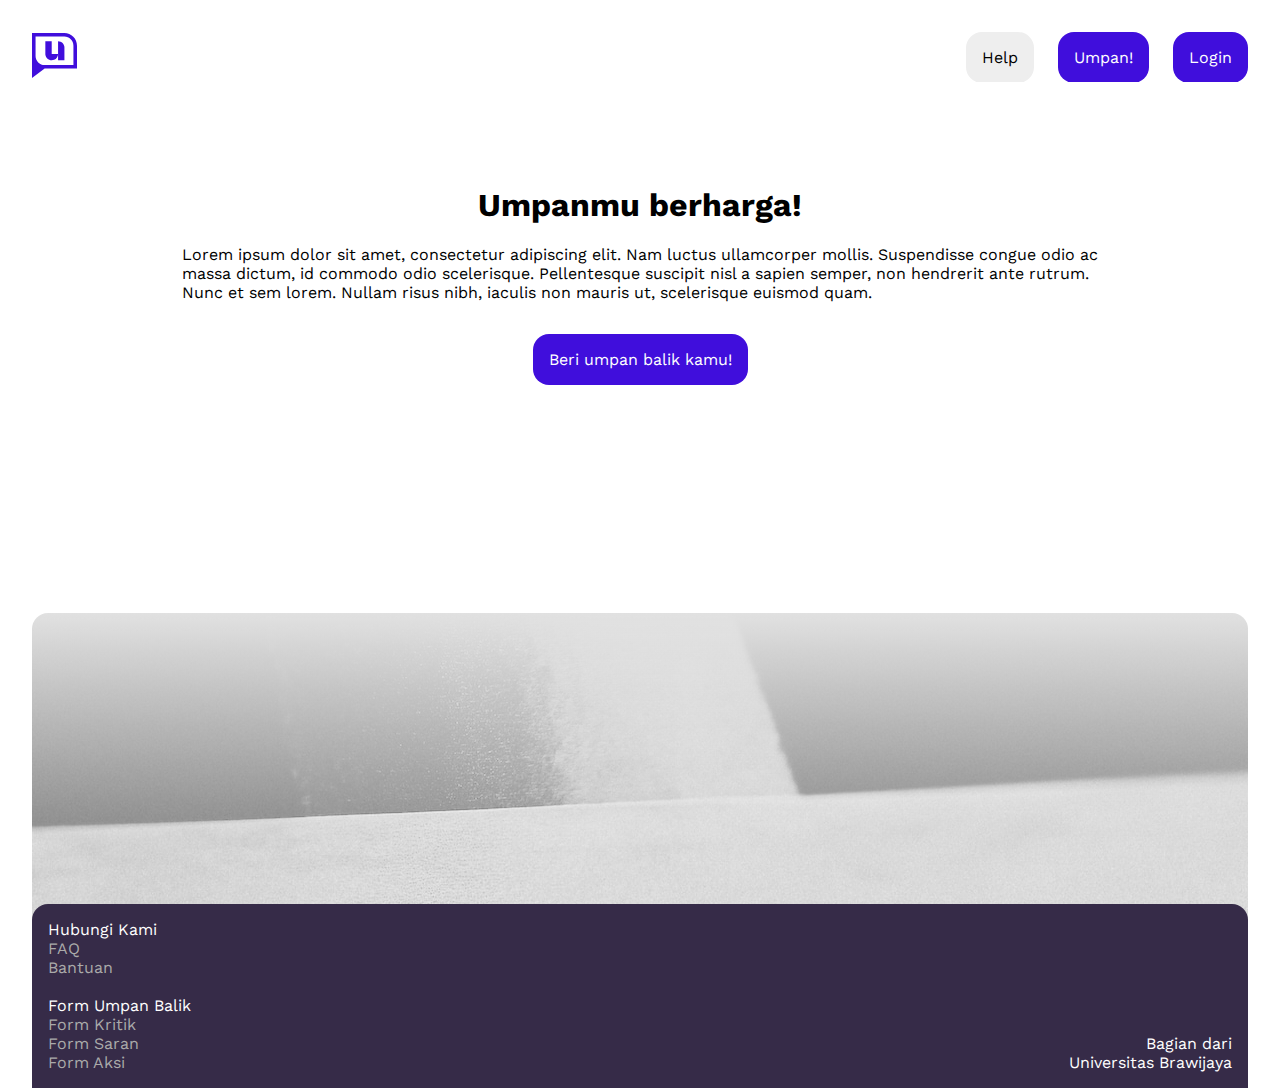
<file: docs/index.html>
<!DOCTYPE html>
<html lang="en">
    <head>
        <meta charset="UTF-8" />
        <meta name="viewport" content="width=device-width, initial-scale=1.0" />
        <title>Redirecting...</title>
        <link rel="stylesheet" href="./styles/redir.css" />
        <script>
            // delay the redirect
            setTimeout(function () {
                window.location.href = "./pages/homepage.html";
            }, 250);

            window.addEventListener("pageshow", function (event) {
                // Check if the event's persisted property is false
                if (event.persisted) {
                    // Page is loaded from the bfcache (Back-Forward Cache)
                    // Perform any necessary actions after a back navigation
                    location.reload();
                }
            });
        </script>
    </head>
    <body>
        <div class="container">
            <p>mari mengumpan...</p>
            <div class="loading-bar-container"><div class="loading-bar"></div></div>
        </div>
    </body>
</html>
</file>
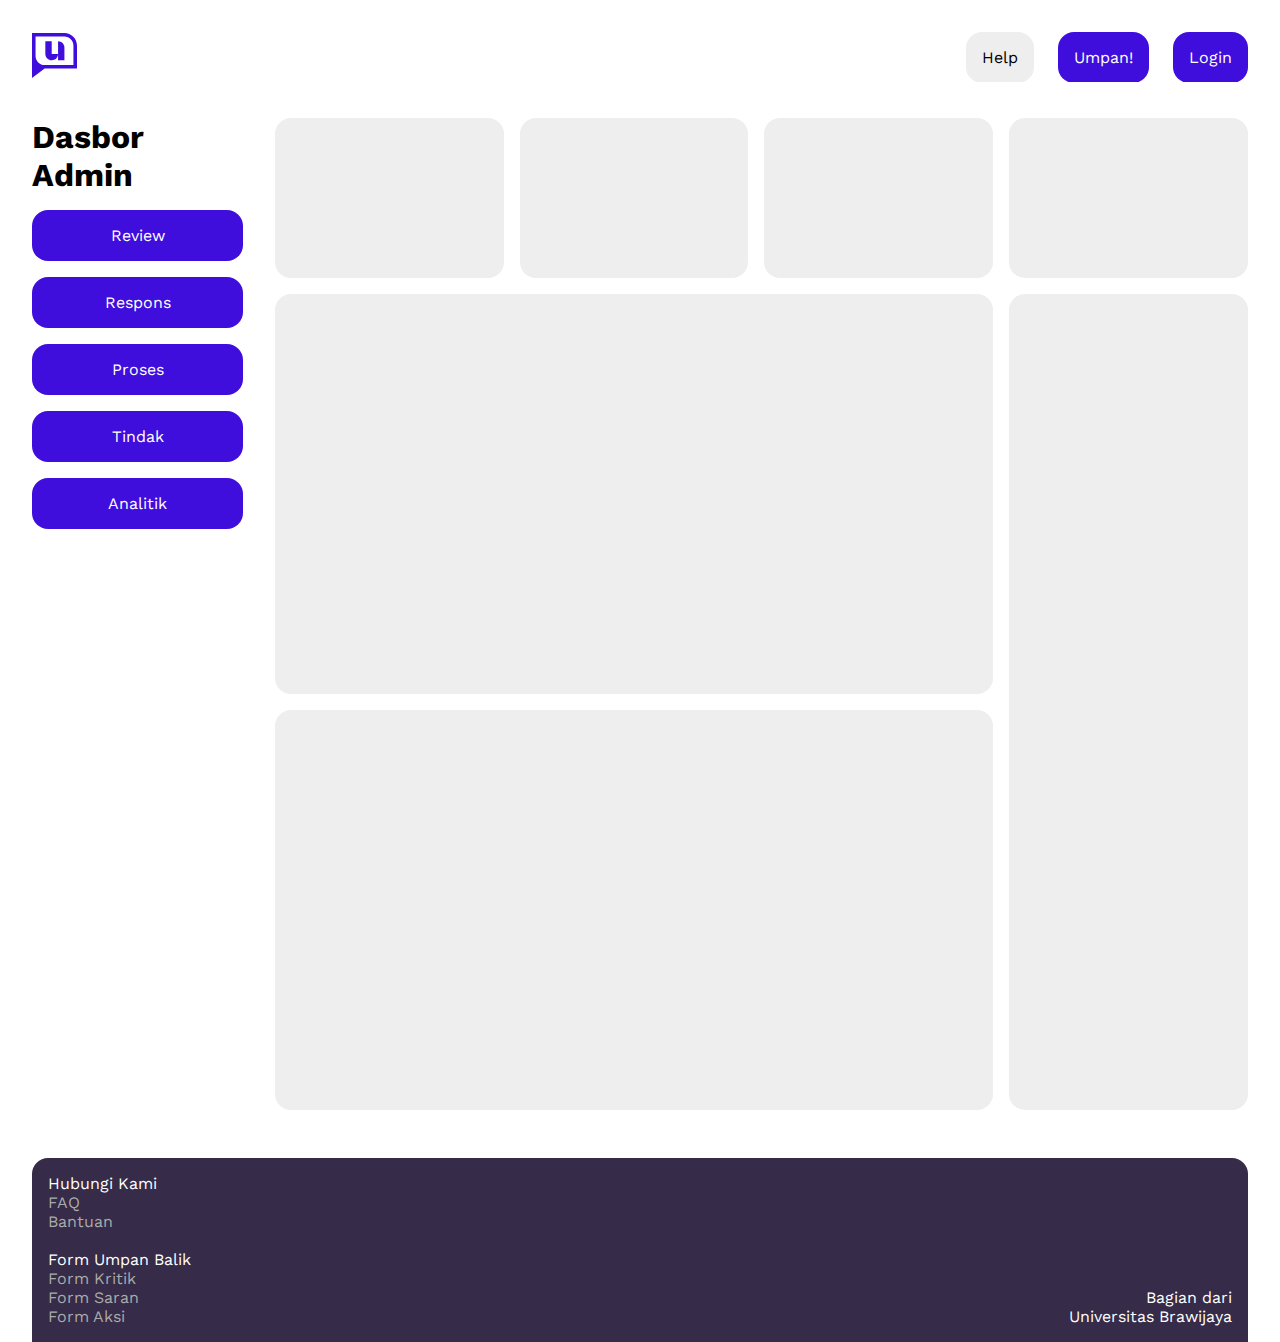
<file: docs/pages/admin_dash.html>
<!DOCTYPE html>
<html lang="en">
   <head>
      <meta charset="UTF-8" />
      <meta name="viewport" content="width=device-width, initial-scale=1.0" />
      <title>Umpan!</title>
      <link rel="stylesheet" href="../styles/styles.css" />
   </head>
   <body>
      <div class="wrapper">
         <object type="text/html" data="./components/navbar.html" width="100%" height="50"></object>
         <div class="content">
            <div class="contents">
               <div class="panel">
                  <div class="type-panel">
                     <div class="type-container">
                        <h1>Dasbor Admin</h1>
                        <button class="type-button">Review</button>
                        <button class="type-button">Respons</button>
                        <button class="type-button">Proses</button>
                        <button class="type-button">Tindak</button>
                        <button class="type-button">Analitik</button>
                     </div>
                  </div>
                  <div class="dash-panel">
                     <div class="dash-panel-row-1">
                        <div class="dash-panel-row-1-1">
                           <div>&nbsp;</div>
                           <div>&nbsp;</div>
                           <div>&nbsp;</div>
                        </div>
                        <div class="dash-panel-row-1-2">
                           <div>&nbsp;</div>
                        </div>
                     </div>
                     <div class="dash-panel-row-2">
                        <div class="dash-panel-column-1">
                           <div>&nbsp;</div>
                           <div>&nbsp;</div>
                        </div>
                        <div class="dash-panel-column-2">
                           <div>&nbsp;</div>
                        </div>
                     </div>
                  </div>
               </div>
               <div class="panel">
                  <div></div>
                  <div class="response-panel" id="response-panel"></div>
               </div>
            </div>

            <div class="footer">
               <div class="container">
                  <ul>
                     Hubungi Kami
                     <li class="footer-link"><a href="./contact_us.html">FAQ</a></li>
                     <li class="footer-link"><a href="./contact_us.html">Bantuan</a></li>
                     <br />
                     Form Umpan Balik
                     <li class="footer-link"><a href="./feedback.html">Form Kritik</a></li>
                     <li class="footer-link"><a href="./feedback.html">Form Saran</a></li>
                     <li class="footer-link"><a href="./feedback.html">Form Aksi</a></li>
                  </ul>
               </div>
               <div class="container">
                  <div class="instance-info">
                     <div>Bagian dari</div>
                     <div>Universitas Brawijaya</div>
                  </div>
               </div>
            </div>
         </div>
      </div>
   </body>
</html>
</file>
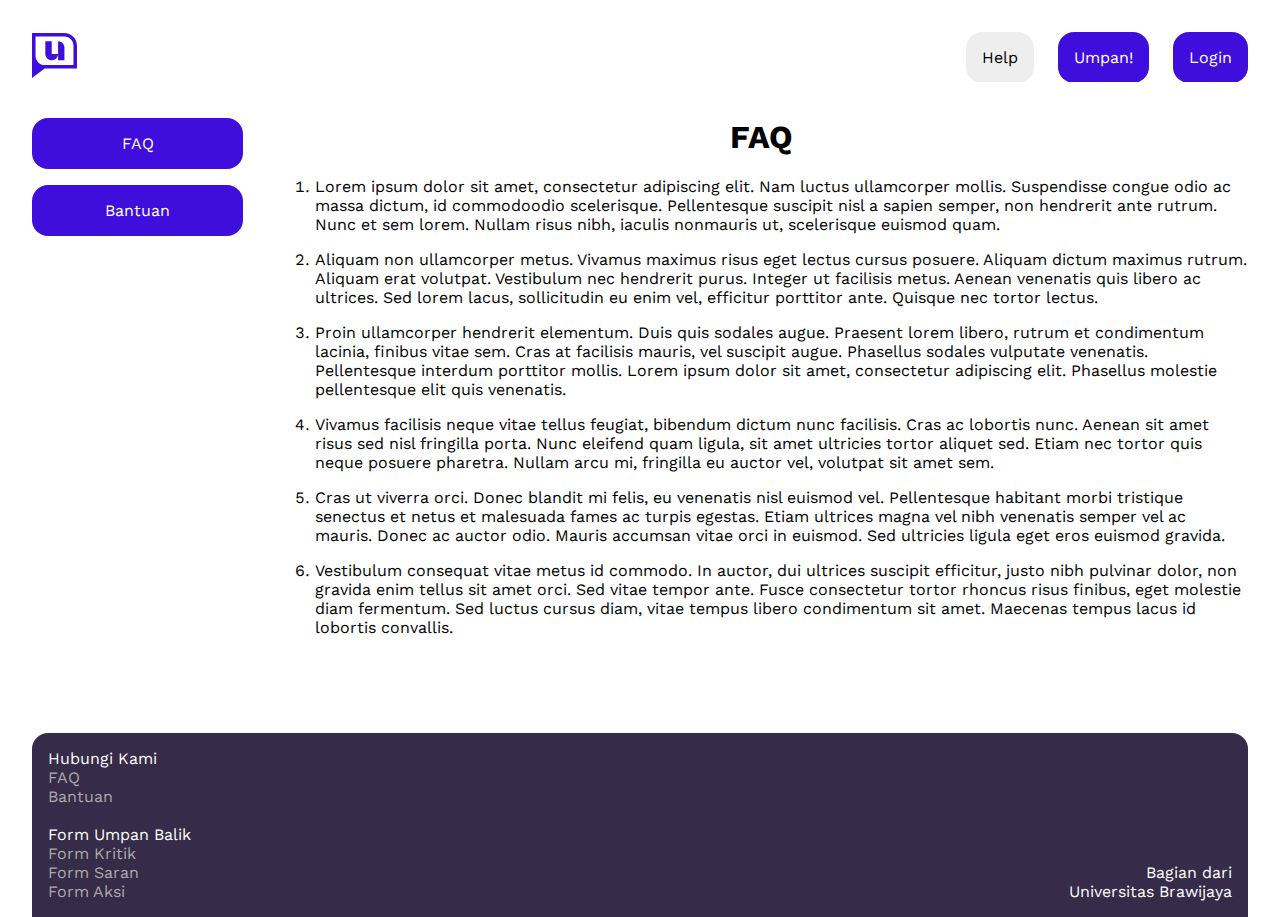
<file: docs/pages/contact_us.html>
<!DOCTYPE html>
<html lang="en">
   <head>
      <meta charset="UTF-8" />
      <meta name="viewport" content="width=device-width, initial-scale=1.0" />
      <title>Document</title>
      <link rel="stylesheet" href="../styles/styles.css" />
   </head>
   <body onload="changeContent('content1')">
      <div class="wrapper">
         <object type="text/html" data="./components/navbar.html" width="100%" height="50"></object>
         <div class="content">
            <div class="contents">
               <div class="panel">
                  <div class="type-panel">
                     <div class="type-container">
                        <button onclick="changeContent('content1')" class="type-button">FAQ</button>
                        <button onclick="changeContent('content2')" class="type-button">Bantuan</button>
                     </div>
                  </div>
                  <div class="answer-panel" id="answer-panel">
                     <!-- default when it first shows -->
                  </div>
               </div>
               <div class="panel">
                  <div></div>
                  <div class="response-panel" id="response-panel"></div>
               </div>
            </div>

            <div class="footer">
               <div class="container">
                  <ul>
                     Hubungi Kami
                     <li class="footer-link"><a href="./contact_us.html">FAQ</a></li>
                     <li class="footer-link"><a href="./contact_us.html">Bantuan</a></li>
                     <br />
                     Form Umpan Balik
                     <li class="footer-link"><a href="./feedback.html">Form Kritik</a></li>
                     <li class="footer-link"><a href="./feedback.html">Form Saran</a></li>
                     <li class="footer-link"><a href="./feedback.html">Form Aksi</a></li>
                  </ul>
               </div>
               <div class="container">
                  <div class="instance-info">
                     <div>Bagian dari</div>
                     <div>Universitas Brawijaya</div>
                  </div>
               </div>
            </div>
         </div>
      </div>

      <script>
         function changeContent(contentId) {
            var answerDiv = document.getElementById("answer-panel");
            var content;

            // Define HTML content based on the button clicked
            switch (contentId) {
               case "content1":
                  content =
                     "<h1>FAQ</h1><ol><li>Lorem ipsum dolor sit amet, consectetur adipiscing elit. Nam luctus ullamcorper mollis. Suspendisse congue odio ac massa dictum, id commodoodio scelerisque. Pellentesque suscipit nisl a sapien semper, non hendrerit ante rutrum. Nunc et sem lorem. Nullam risus nibh, iaculis nonmauris ut, scelerisque euismod quam.</li><li>Aliquam non ullamcorper metus. Vivamus maximus risus eget lectus cursus posuere. Aliquam dictum maximus rutrum. Aliquam erat volutpat. Vestibulum nec hendrerit purus. Integer ut facilisis metus. Aenean venenatis quis libero ac ultrices. Sed lorem lacus, sollicitudin eu enim vel, efficitur porttitor ante. Quisque nec tortor lectus.</li><li>Proin ullamcorper hendrerit elementum. Duis quis sodales augue. Praesent lorem libero, rutrum et condimentum lacinia, finibus vitae sem. Cras at facilisis mauris, vel suscipit augue. Phasellus sodales vulputate venenatis. Pellentesque interdum porttitor mollis. Lorem ipsum dolor sit amet, consectetur adipiscing elit. Phasellus molestie pellentesque elit quis venenatis. </li><li>Vivamus facilisis neque vitae tellus feugiat, bibendum dictum nunc facilisis. Cras ac lobortis nunc. Aenean sit amet risus sed nisl fringilla porta. Nunc eleifend quam ligula, sit amet ultricies tortor aliquet sed. Etiam nec tortor quis neque posuere pharetra. Nullam arcu mi, fringilla eu auctor vel, volutpat sit amet sem.</li><li>Cras ut viverra orci. Donec blandit mi felis, eu venenatis nisl euismod vel. Pellentesque habitant morbi tristique senectus et netus et malesuada fames ac turpis egestas. Etiam ultrices magna vel nibh venenatis semper vel ac mauris. Donec ac auctor odio. Mauris accumsan vitae orci in euismod. Sed ultricies ligula eget eros euismod gravida. </li><li>Vestibulum consequat vitae metus id commodo. In auctor, dui ultrices suscipit efficitur, justo nibh pulvinar dolor, non gravida enim tellus sit amet orci. Sed vitae tempor ante. Fusce consectetur tortor rhoncus risus finibus, eget molestie diam fermentum. Sed luctus cursus diam, vitae tempus libero condimentum sit amet. Maecenas tempus lacus id lobortis convallis.</li></ol>";
                  break;
               case "content2":
                  content =
                     '<div id="answer-panel-title"><h1>Form Bantuan</h1></div><form id="front-end-form" name="front-end-form" class="form-panel" onsubmit="return giveResponse(event)"><label for="email">Email</label><input type="email" id="email" name="email" required /><label for="subjek">Subjek</label><input type="text" id="subjek" name="subjek" required /><label for="pesan">Pesan</label><textarea id="pesan" name="pesan" rows="4" required></textarea><div class="finalisation"><div><img src="../images/paperclip.svg" height="24" width="24" /><p>Unggah lampiran...</p></div><button class="type-button" type="submit">Submit</button></div></form>';
                  break;
            }

            // Update the HTML content of the div
            answerDiv.innerHTML = content;
         }

         function giveResponse(event) {
            event.preventDefault();
            var result = document.getElementById("response-panel");
            var content = "Form dan lampiran berhasil di-submit.";
            document.getElementById("front-end-form").reset();
            result.innerText = content;
         }
      </script>
   </body>
</html>
</file>
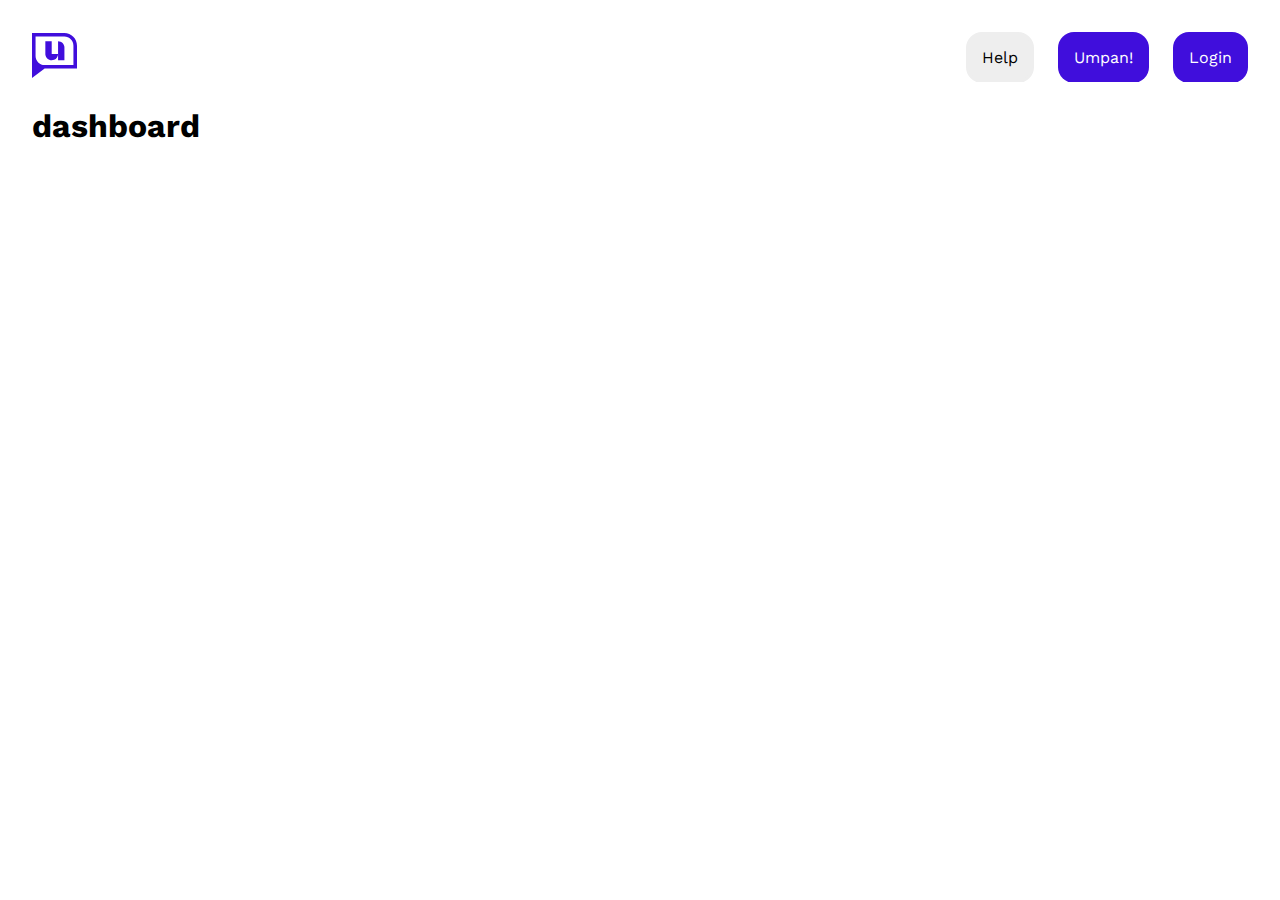
<file: docs/pages/dashboard.html>
<!DOCTYPE html>
<html lang="en">
    <head>
        <meta charset="UTF-8" />
        <meta name="viewport" content="width=device-width, initial-scale=1.0" />
        <title>Document</title>
        <link rel="stylesheet" href="../styles/styles.css" />
    </head>
    <body>
        <object type="text/html" data="./components/navbar.html" width="100%" height="50"></object>
        <h1>dashboard</h1>
    </body>
</html>
</file>
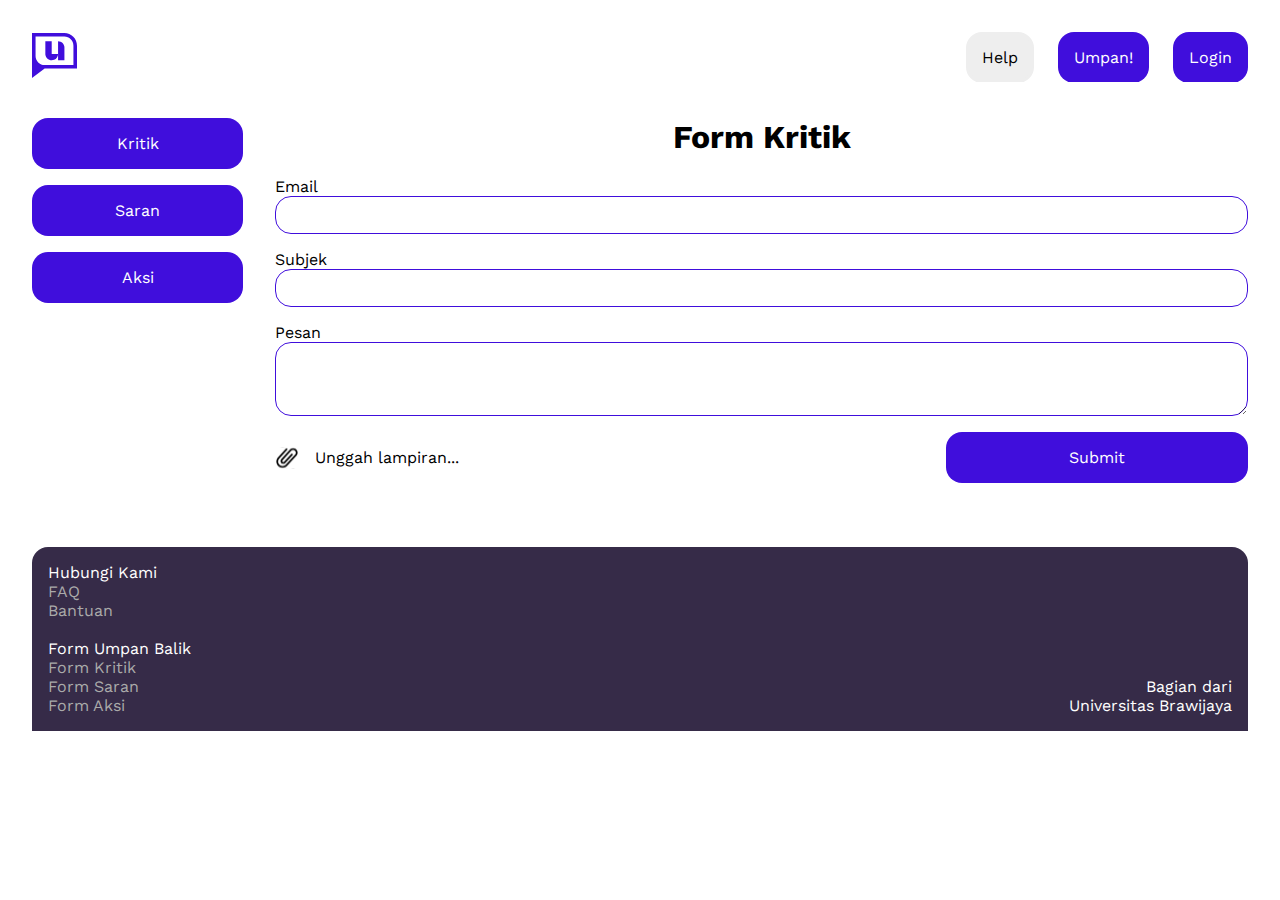
<file: docs/pages/feedback.html>
<!DOCTYPE html>
<html lang="en">
   <head>
      <meta charset="UTF-8" />
      <meta name="viewport" content="width=device-width, initial-scale=1.0" />
      <title>Feedback</title>
      <link rel="stylesheet" href="../styles/styles.css" />
   </head>
   <body>
      <div class="wrapper">
         <object type="text/html" data="./components/navbar.html" width="100%" height="50"></object>
         <div class="content">
            <div class="contents">
               <div class="panel">
                  <div class="type-panel">
                     <div class="type-container">
                        <button onclick="changeContent('content1')" class="type-button">Kritik</button>
                        <button onclick="changeContent('content2')" class="type-button">Saran</button>
                        <button onclick="changeContent('content3')" class="type-button">Aksi</button>
                     </div>
                  </div>
                  <div class="answer-panel">
                     <!-- default when it first shows -->
                     <div id="answer-panel-title"><h1>Form Kritik</h1></div>
                     <form id="front-end-form" name="front-end-form" class="form-panel" onsubmit="return giveResponse(event)">
                        <label for="email">Email</label>
                        <input type="email" id="email" name="email" required />

                        <label for="subjek">Subjek</label>
                        <input type="text" id="subjek" name="subjek" required />

                        <label for="pesan">Pesan</label>
                        <textarea id="pesan" name="pesan" rows="4" required></textarea>

                        <div class="finalisation">
                           <div>
                              <img src="../images/paperclip.svg" height="24" width="24" />
                              <p>Unggah lampiran...</p>
                           </div>
                           <button class="type-button" type="submit">Submit</button>
                        </div>
                     </form>
                  </div>
               </div>
               <div class="panel">
                  <div></div>
                  <div class="response-panel" id="response-panel"></div>
               </div>
            </div>

            <div class="footer">
               <div class="container">
                  <ul>
                     Hubungi Kami
                     <li class="footer-link"><a href="./contact_us.html">FAQ</a></li>
                     <li class="footer-link"><a href="./contact_us.html">Bantuan</a></li>
                     <br />
                     Form Umpan Balik
                     <li class="footer-link"><a href="./feedback.html">Form Kritik</a></li>
                     <li class="footer-link"><a href="./feedback.html">Form Saran</a></li>
                     <li class="footer-link"><a href="./feedback.html">Form Aksi</a></li>
                  </ul>
               </div>
               <div class="container">
                  <div class="instance-info">
                     <div>Bagian dari</div>
                     <div>Universitas Brawijaya</div>
                  </div>
               </div>
            </div>
         </div>
      </div>

      <script>
         function changeContent(contentId) {
            var answerDiv = document.getElementById("answer-panel-title");
            var content;

            // Define HTML content based on the button clicked
            switch (contentId) {
               case "content1":
                  content = "<h1>Form Kritik</h1>";
                  break;
               case "content2":
                  content = "<h1>Form Saran</h1>";
                  break;
               case "content3":
                  content = "<h1>Form Aksi</h1>";
                  break;
            }

            // Update the HTML content of the div
            answerDiv.innerHTML = content;
         }

         function giveResponse(event) {
            event.preventDefault();
            var result = document.getElementById("response-panel");
            var content = "Form dan lampiran berhasil di-submit.";
            document.getElementById("front-end-form").reset();
            result.innerText = content;
         }
      </script>
   </body>
</html>
</file>
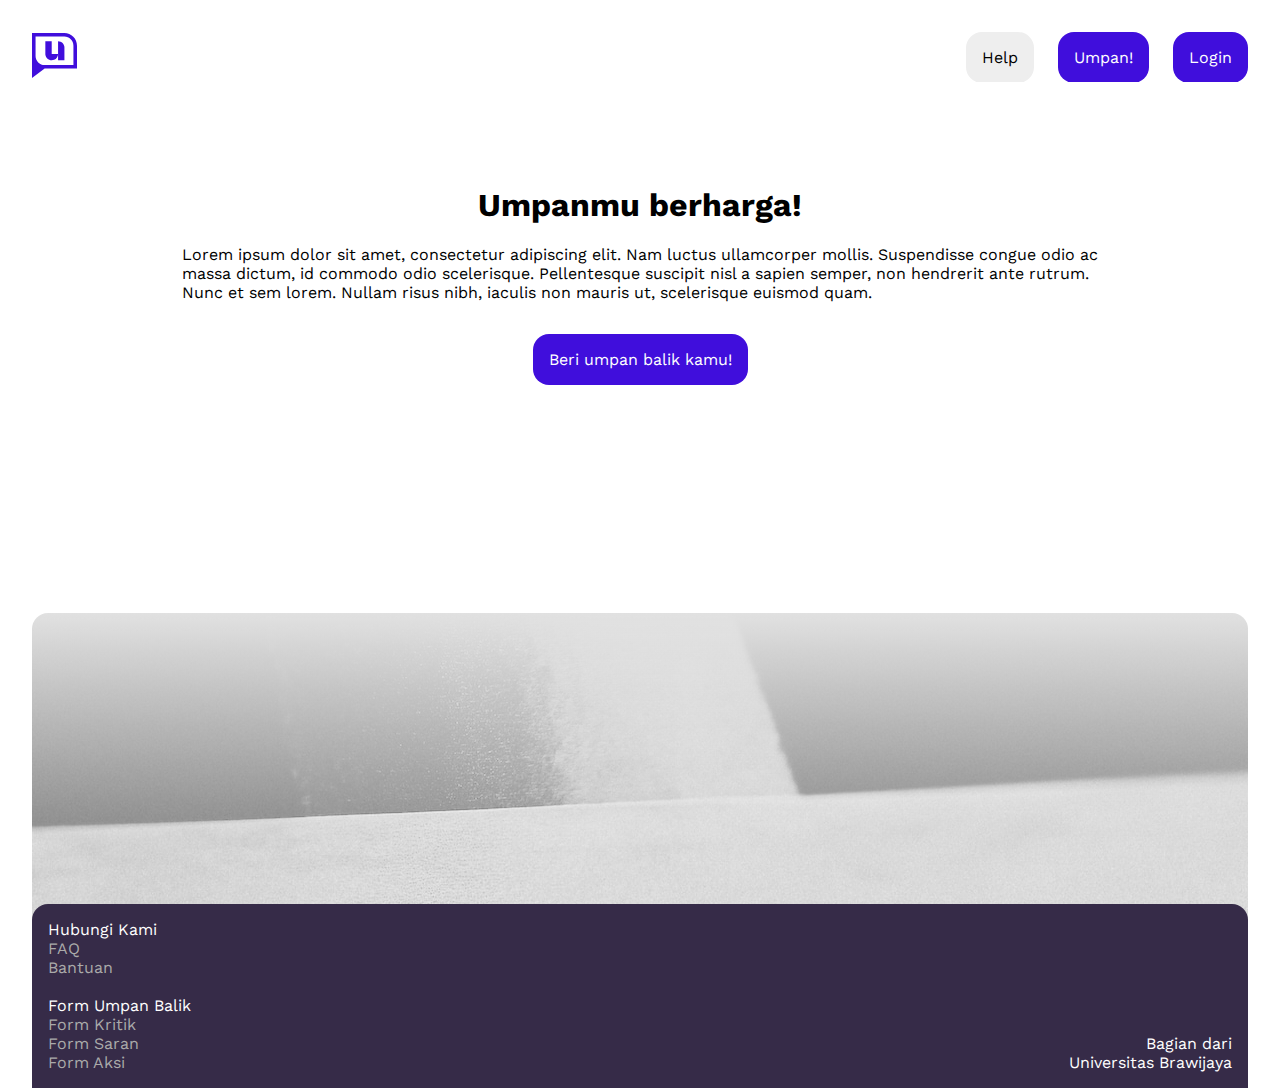
<file: docs/pages/homepage.html>
<!DOCTYPE html>
<html lang="en">
   <head>
      <meta charset="UTF-8" />
      <meta name="viewport" content="width=device-width, initial-scale=1.0" />
      <title>Umpan!</title>
      <link rel="stylesheet" href="../styles/styles.css" />
   </head>
   <body>
      <div class="wrapper">
         <object class="navbar-object" type="text/html" data="./components/navbar.html"></object>
         <div class="content">
            <div class="contents">
               <div class="hero">
                  <h1>Umpanmu berharga!</h1>
                  <p>
                     Lorem ipsum dolor sit amet, consectetur adipiscing elit. Nam luctus ullamcorper mollis. Suspendisse congue odio ac massa dictum, id commodo odio
                     scelerisque. Pellentesque suscipit nisl a sapien semper, non hendrerit ante rutrum. Nunc et sem lorem. Nullam risus nibh, iaculis non mauris ut,
                     scelerisque euismod quam.
                  </p>

                  <div class="button-container">
                     <button class="action-button" onclick="redirect('./feedback.html')">Beri umpan balik kamu!</button>
                  </div>

                  <div class="hero-image"></div>
               </div>
            </div>
            <div class="footer">
               <div class="container">
                  <ul>
                     Hubungi Kami
                     <li class="footer-link"><a href="./contact_us.html">FAQ</a></li>
                     <li class="footer-link"><a href="./contact_us.html">Bantuan</a></li>
                     <br />
                     Form Umpan Balik
                     <li class="footer-link"><a href="./feedback.html">Form Kritik</a></li>
                     <li class="footer-link"><a href="./feedback.html">Form Saran</a></li>
                     <li class="footer-link"><a href="./feedback.html">Form Aksi</a></li>
                  </ul>
               </div>
               <div class="container">
                  <div class="instance-info">
                     <div>Bagian dari</div>
                     <div>Universitas Brawijaya</div>
                  </div>
               </div>
            </div>
         </div>
      </div>

      <script>
         function redirect(url) {
            window.parent.location.href = url;
         }
      </script>
   </body>
</html>
</file>
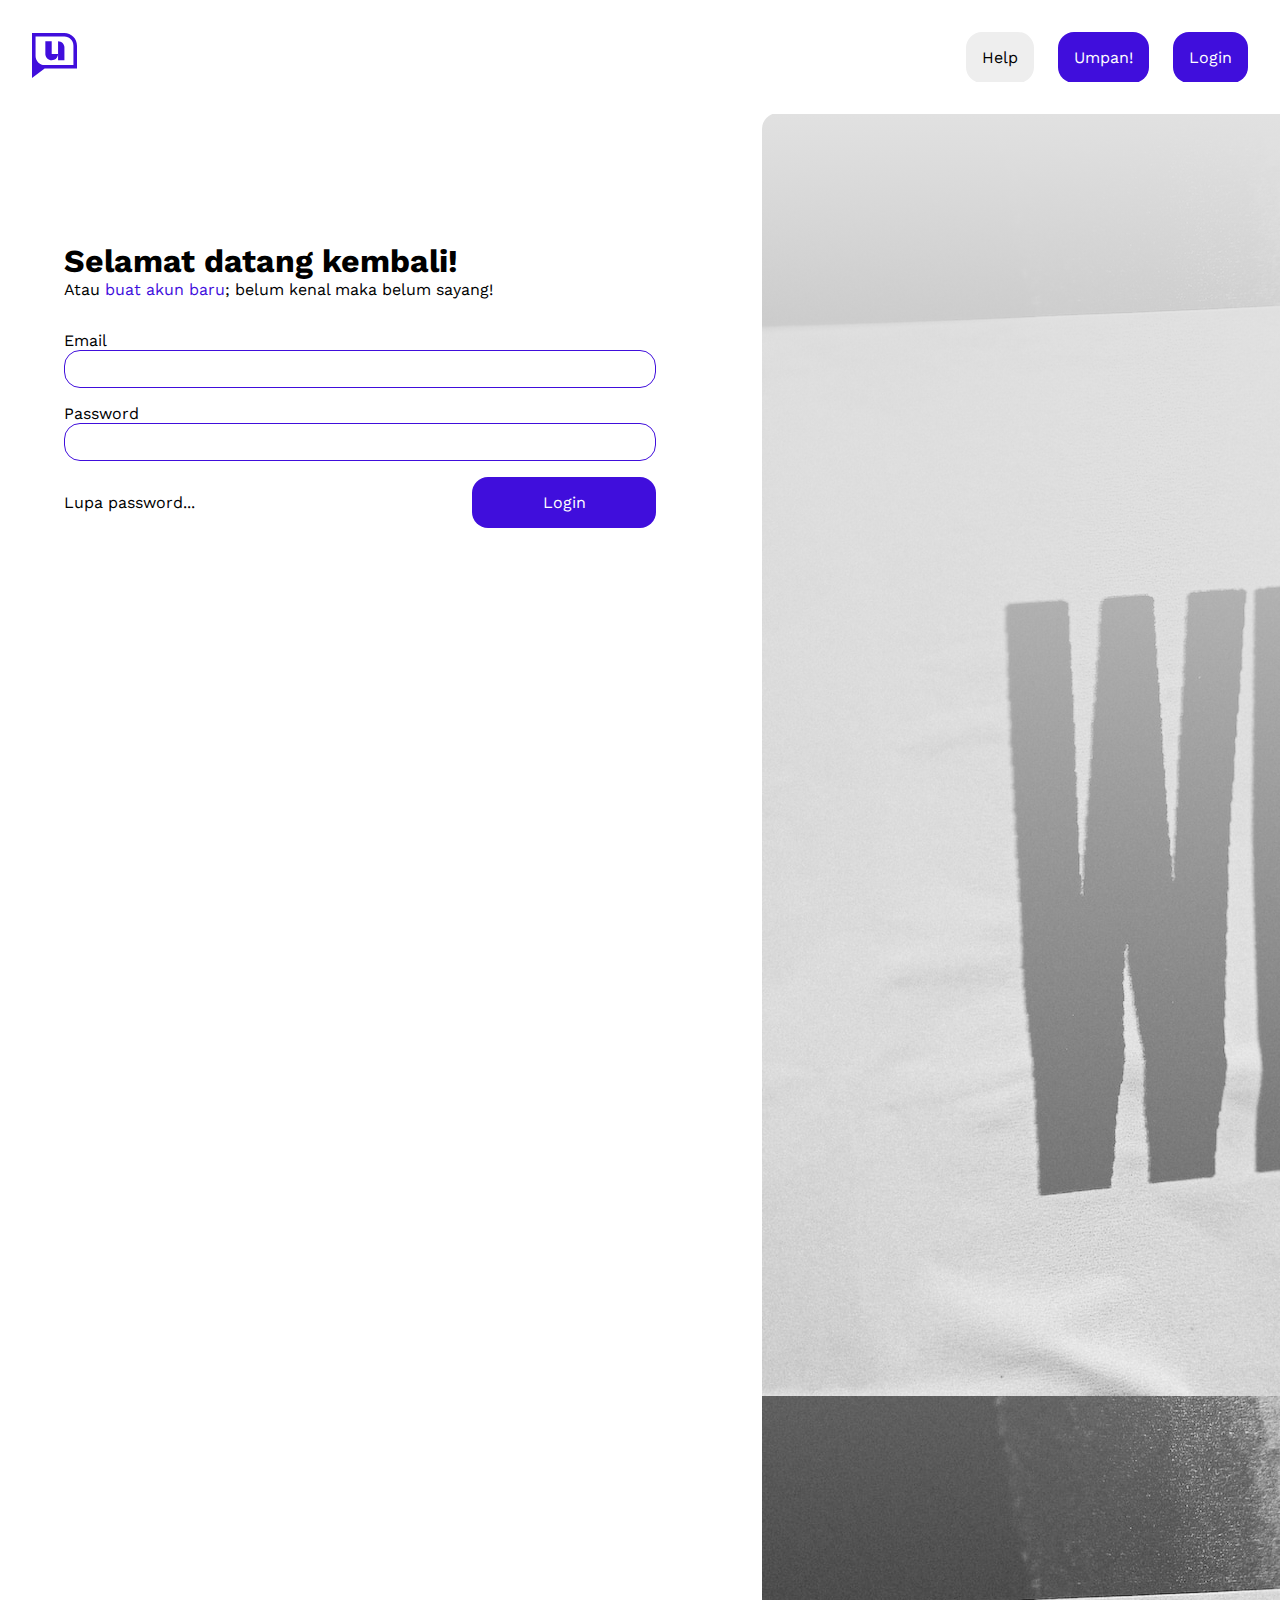
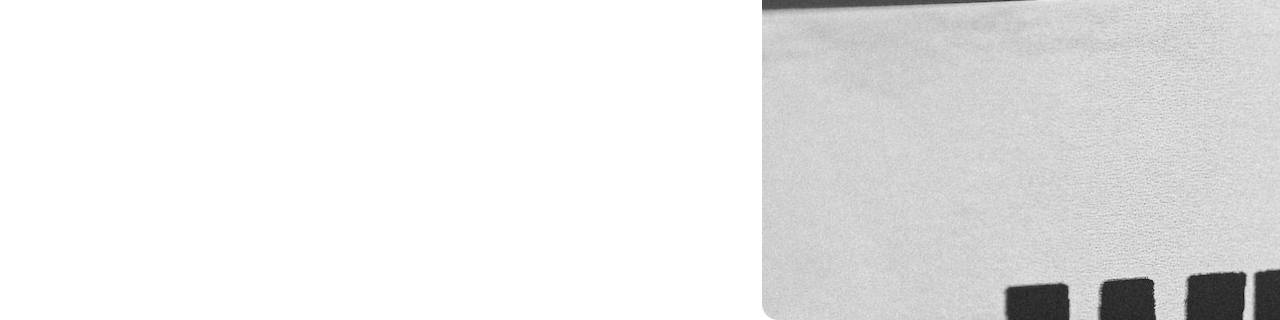
<file: docs/pages/login.html>
<!DOCTYPE html>
<html lang="en">
   <head>
      <meta charset="UTF-8" />
      <meta name="viewport" content="width=device-width, initial-scale=1.0" />
      <title>Document</title>
      <link rel="stylesheet" href="../styles/styles.css" />
   </head>
   <body>
      <style>
         body {
            overflow-y: hidden;
         }
      </style>
      <div class="wrapper">
         <object class="navbar-object" type="text/html" data="./components/navbar.html"></object>
         <div class="content">
            <div class="contents">
               <div class="login-hero">
                  <div>
                     <div>
                        <h1>Selamat datang kembali!</h1>
                        <p>Atau <a href="./register.html">buat akun baru</a>; belum kenal maka belum sayang!</p>
                     </div>

                     <form id="front-end-form" name="front-end-form" class="form-panel" onsubmit="return redirect('./dashboard.html')">
                        <label for="email">Email</label>
                        <input type="email" id="email" name="email" required />

                        <label for="password">Password</label>
                        <input type="password" id="password" name="password" required />

                        <div class="finalisation">
                           <p>Lupa password...</p>
                           <button class="type-button" type="submit">Login</button>
                        </div>
                     </form>
                  </div>

                  <div class="login-image"></div>
               </div>
            </div>
         </div>
      </div>

      <script>
         function redirect(url) {
            var passwordInput = document.getElementById("password");
            var passwordValue = passwordInput.value;
            if (passwordValue == "staff" || passwordValue == "admin") {
               window.location.href = "./admin_dash.html";
            } else {
               window.location.href = url;
            }
            return false;
         }
      </script>
   </body>
</html>
</file>
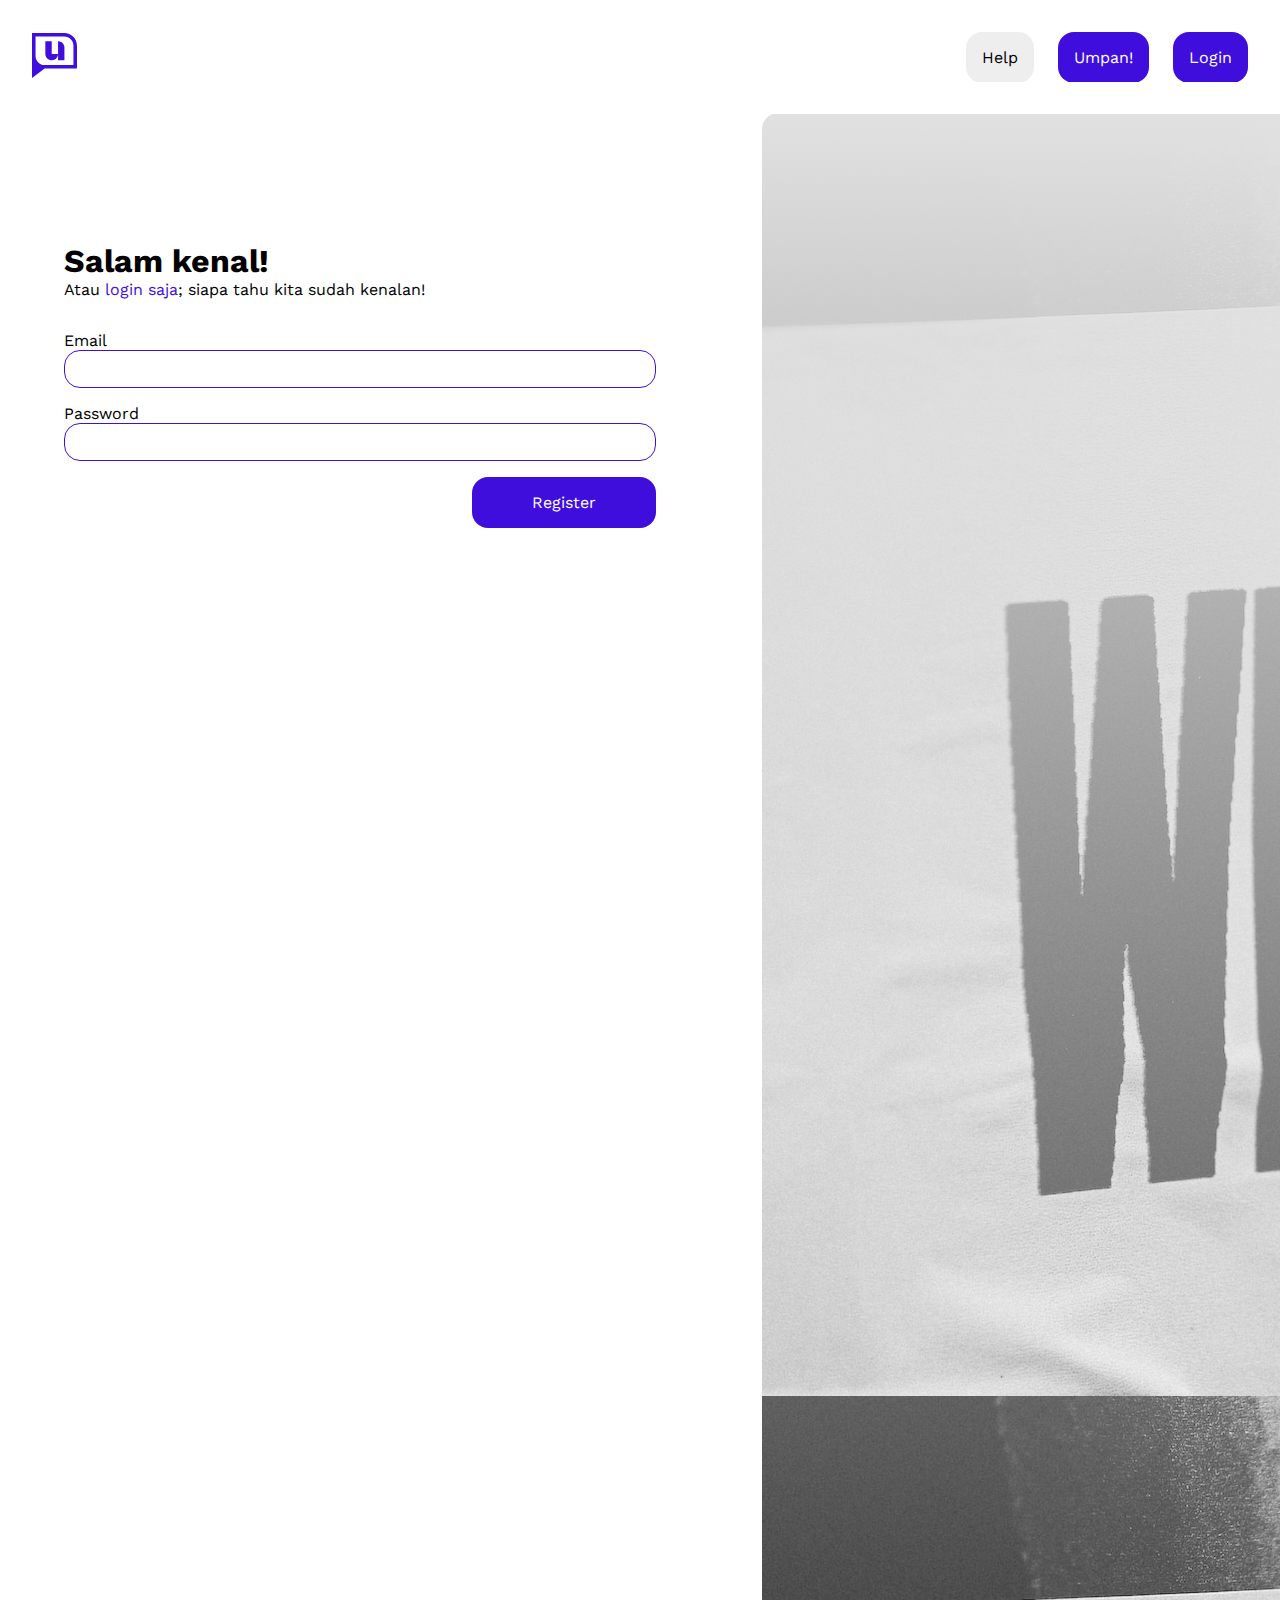
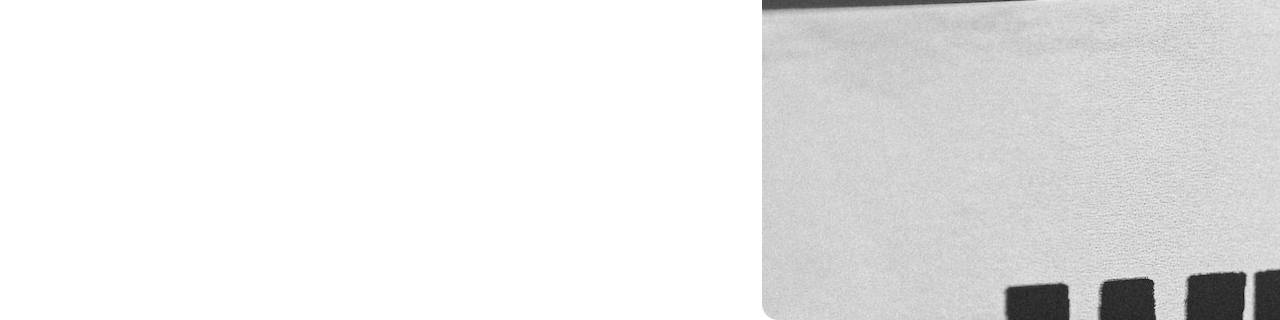
<file: docs/pages/register.html>
<!DOCTYPE html>
<html lang="en">
   <head>
      <meta charset="UTF-8" />
      <meta name="viewport" content="width=device-width, initial-scale=1.0" />
      <title>Document</title>
      <link rel="stylesheet" href="../styles/styles.css" />
   </head>
   <body>
      <style>
         body {
            overflow-y: hidden;
         }
      </style>
      <div class="wrapper">
         <object class="navbar-object" type="text/html" data="./components/navbar.html"></object>
         <div class="content">
            <div class="contents">
               <div class="login-hero">
                  <div>
                     <div>
                        <h1>Salam kenal!</h1>
                        <p>Atau <a href="./login.html">login saja</a>; siapa tahu kita sudah kenalan!</p>
                     </div>

                     <form id="front-end-form" name="front-end-form" class="form-panel" onsubmit="return redirect('./dashboard.html')">
                        <label for="email">Email</label>
                        <input type="email" id="email" name="email" required />

                        <label for="password">Password</label>
                        <input type="password" id="password" name="password" required />

                        <div class="finalisation">
                           <p>&nbsp;</p>
                           <button class="type-button" type="submit">Register</button>
                        </div>
                     </form>
                  </div>

                  <div class="login-image"></div>
               </div>
            </div>
         </div>
      </div>

      <script>
         function redirect(url) {
            window.location.href = url;
            return false;
         }
      </script>
   </body>
</html>
</file>
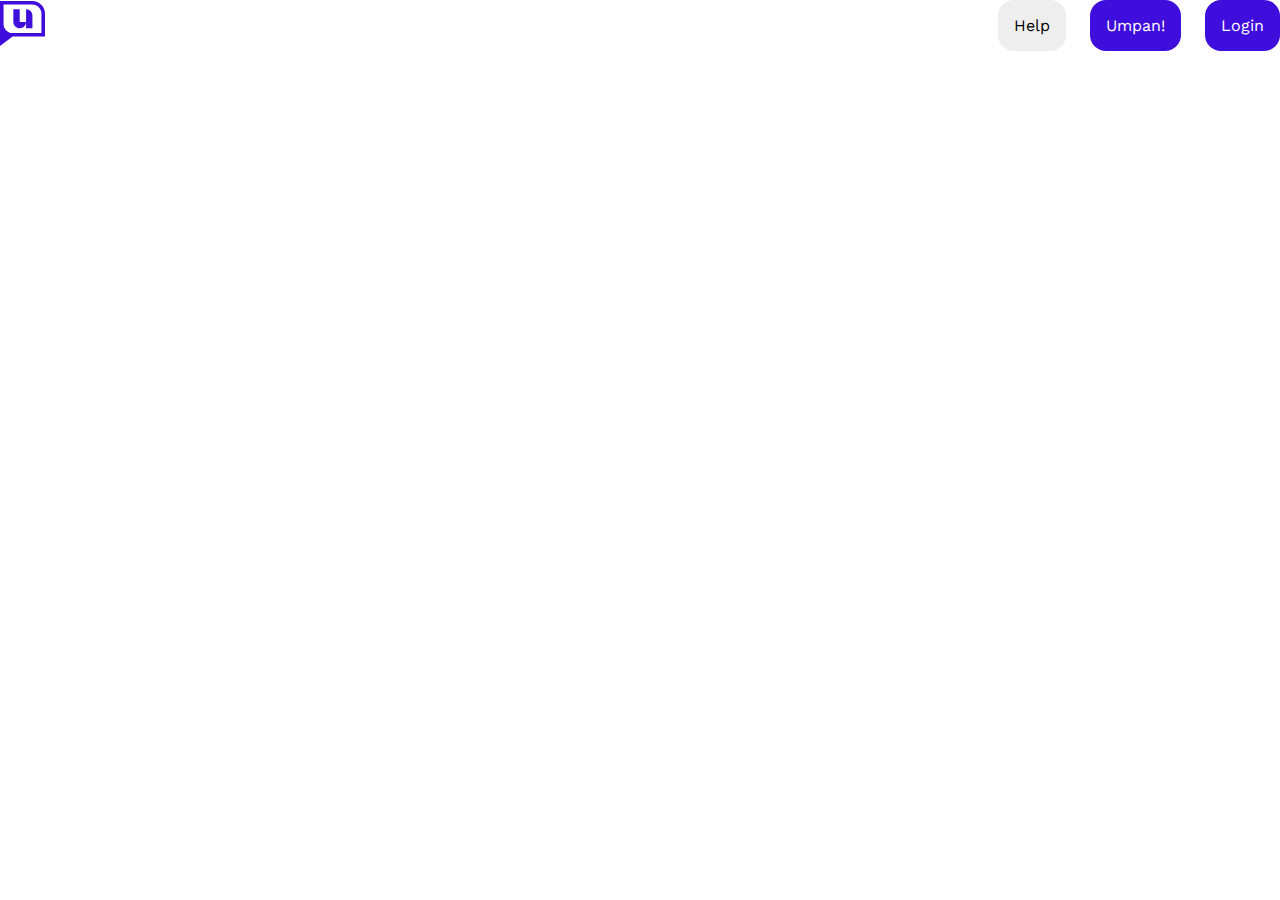
<file: docs/pages/components/navbar.html>
<!DOCTYPE html>
<html lang="en">
   <head>
      <meta charset="UTF-8" />
      <meta name="viewport" content="width=device-width, initial-scale=1.0" />
      <title>Document</title>
      <link rel="stylesheet" href="../../styles/navbar.css" />
   </head>
   <body>
      <!-- this is the header -->
      <nav class="navbar">
         <div class="navbar-logo"><img src="../../images/logo.svg" onclick="redirect('../homepage.html')" height="45" width="45" /></div>
         <div class="navbar-options">
            <ul>
               <li>
                  <button onclick="redirect('../login.html')" class="highlight-button">Login</button>
               </li>
               <li>
                  <button onclick="redirect('../feedback.html')" class="highlight-button">Umpan!</button>
               </li>
               <li>
                  <button onclick="redirect('../contact_us.html')" class="normal-button">Help</button>
               </li>
            </ul>
         </div>
      </nav>
      <script>
         function redirect(url) {
            window.parent.location.href = url;
         }
      </script>
   </body>
</html>
</file>
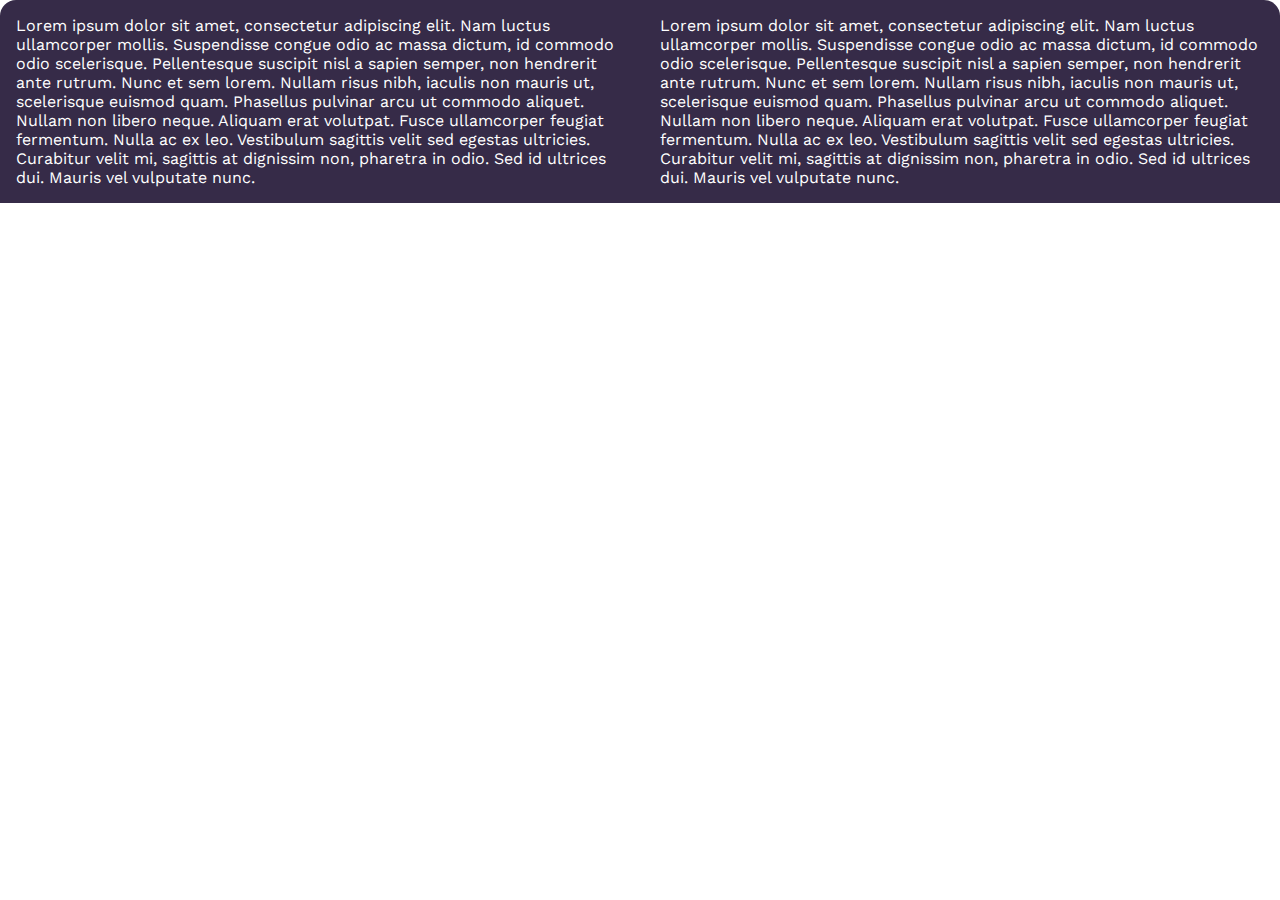
<file: docs/pages/components/sitemap.html>
<!DOCTYPE html>
<html lang="en">
    <head>
        <meta charset="UTF-8" />
        <meta name="viewport" content="width=device-width, initial-scale=1.0" />
        <title>Document</title>
        <link rel="stylesheet" href="../../styles/sitemap.css" />
    </head>
    <body>
        <!-- this is the footer -->
        <div class="footer">
            <div class="container">
                Lorem ipsum dolor sit amet, consectetur adipiscing elit. Nam luctus ullamcorper mollis. Suspendisse congue odio ac massa dictum, id commodo odio
                scelerisque. Pellentesque suscipit nisl a sapien semper, non hendrerit ante rutrum. Nunc et sem lorem. Nullam risus nibh, iaculis non mauris ut,
                scelerisque euismod quam. Phasellus pulvinar arcu ut commodo aliquet. Nullam non libero neque. Aliquam erat volutpat. Fusce ullamcorper feugiat
                fermentum. Nulla ac ex leo. Vestibulum sagittis velit sed egestas ultricies. Curabitur velit mi, sagittis at dignissim non, pharetra in odio. Sed id
                ultrices dui. Mauris vel vulputate nunc.
            </div>
            <div class="container">
                Lorem ipsum dolor sit amet, consectetur adipiscing elit. Nam luctus ullamcorper mollis. Suspendisse congue odio ac massa dictum, id commodo odio
                scelerisque. Pellentesque suscipit nisl a sapien semper, non hendrerit ante rutrum. Nunc et sem lorem. Nullam risus nibh, iaculis non mauris ut,
                scelerisque euismod quam. Phasellus pulvinar arcu ut commodo aliquet. Nullam non libero neque. Aliquam erat volutpat. Fusce ullamcorper feugiat
                fermentum. Nulla ac ex leo. Vestibulum sagittis velit sed egestas ultricies. Curabitur velit mi, sagittis at dignissim non, pharetra in odio. Sed id
                ultrices dui. Mauris vel vulputate nunc.
            </div>
        </div>
    </body>
</html>
</file>
<file: docs/styles/redir.css>
@import url("https://fonts.googleapis.com/css2?family=Work+Sans:wght@300;400;600;700;800;900&display=swap");

body {
    font-family: "Work Sans", Arial, Helvetica, sans-serif;
    display: flex;
    align-items: center;
    justify-content: center;
    height: 100vh;
    margin: 0;
}

.container {
    width: 42vw;
    text-align: center;
    font-size: 1.5rem;
    font-weight: 600;
    line-height: 0.75;
}

.loading-bar-container {
    width: 100%;
    height: 8px;
    background-color: #ccc;
    position: relative;
}

.loading-bar {
    height: 100%;
    width: 0;
    background-color: black;
    animation: loading 0.15s ease-out forwards;
}

@keyframes loading {
    from {
        width: 0;
    }
    to {
        width: 100%;
    }
}
</file>
<file: docs/styles/styles.css>
@import url("https://fonts.googleapis.com/css2?family=Work+Sans:wght@300;400;600;700;800;900&display=swap");

html {
   margin: 0;
   padding: 0;
}

body {
   font-family: "Work Sans", Arial, Helvetica, sans-serif;
   padding: 32px;
   margin: 0;
   margin-bottom: 0;
   padding-bottom: 0;
   border-bottom: 0;
   overflow-x: hidden;
   overflow-y: visible;
   max-height: max-content;
}

.wrapper {
   position: relative;
   width: 100%;
}

.content {
   width: 100%;
   padding-top: 32px;
}

.contents {
   height: 100%;
}

.type-container {
   display: flex;
   flex-direction: column;
   padding: 16px;
   padding-top: 0;
}

.type-button {
   color: white !important;
   width: 100%;
   font-family: inherit;
   font-size: inherit;
   margin-bottom: 16px;
   padding: 16px;
   background-color: #400edc;
   border-radius: 16px;
   border: none;
   transition: ease 50ms;
   cursor: pointer;
}

.type-button:hover {
   transition: ease 50ms;
   background-color: #eeeeee;
   color: #400edc !important;
}

.type-button:not(:focus) {
   transition: ease 50ms;
}

.type-container {
   list-style-type: none;
   margin: 0;
   padding: 0;
   padding-right: 32px;
   overflow: hidden;
}

.type-container h1 {
   margin: 0;
   margin-bottom: 16px;
}

.type-link a {
   color: #aaaaaa;
   text-decoration: none;
}

.type-link a:hover {
   color: black;
   transition: ease 50ms;
}

.type-link:not(:focus) {
   color: #aaaaaa;
   text-decoration: none;
   transition: ease 50ms;
}

.panel {
   display: grid;
   grid-template-columns: 1fr 4fr;
}

.answer-panel {
   margin-bottom: 32px;
}

.answer-panel h1 {
   text-align: center;
   margin-top: 0;
}

.form-panel {
   display: flex;
   flex-direction: column;
}

.field {
   background-color: #eeeeee;
   height: 32px;
   border-radius: 16px;
}

.answer-panel li {
   padding-bottom: 16px;
}

.response-panel {
   margin-bottom: 32px;
}

input {
   border: solid 1px #400edc;
   border-radius: 16px;
   padding: 6px;
   height: 24px;
   margin-bottom: 16px;
   font-family: "Work Sans", Arial, Helvetica, sans-serif;
}

textarea {
   border: solid 1px #400edc;
   border-radius: 16px;
   padding: 6px;
   margin-bottom: 16px;
   font-family: "Work Sans", Arial, Helvetica, sans-serif;
}

.finalisation {
   padding: 0 !important;
   display: flex;
   flex-direction: row !important;
   align-items: center;
   justify-content: space-between;
}

.finalisation div {
   display: flex;
   min-width: 69%;
   align-items: center;
   flex-direction: row;
}

.finalisation p {
   min-width: 69%;
   cursor: pointer;
}

.finalisation p:hover {
   transition: ease 50ms;
   text-decoration: underline;
   color: #400edc;
}

.finalisation p:not(:focus) {
   transition: ease 50ms;
}

.finalisation img {
   padding-right: 16px;
}

.login-hero {
   padding-left: 32px;
   height: calc(100vh - 120px);
   display: grid;
   grid-template-columns: 1fr 1fr;
}

.login-hero div {
   padding-top: 15%;
   display: flex;
   flex-direction: column;
}

.login-hero div div h1 {
   margin: 0;
}

.login-hero div div p {
   margin: 0;
}

.login-hero div div p a {
   color: #400edc;
}

.login-hero div div p a:hover {
   color: #400edc !important;
   text-decoration: underline !important;
   transition: ease 50ms;
}

.login-hero div div p a:not(:focus) {
   color: #400edc;
   text-decoration: none;
   transition: ease 50ms;
}

.login-hero form {
   padding-top: 32px;
}

.login-image {
   background-image: linear-gradient(to top, rgba(225, 225, 225, 0), rgba(225, 225, 225, 1)), url("../images/hero-cover.jpg");
   width: 100%;
   height: 200%;
   object-fit: cover;
   position: absolute;
   right: -60%;
   top: 10%;
   z-index: -1;
   border-radius: 16px;
}

.dash-panel-row-1 {
   display: grid;
   grid-template-columns: 3fr 1fr;
   column-gap: 16px;
   margin-bottom: 16px;
}

.dash-panel-row-1-1 {
   display: grid;
   grid-template-columns: 1fr 1fr 1fr;
   column-gap: 16px;
}

.dash-panel-row-1-1 div {
   background-color: #eeeeee;
   height: 160px;
   border-radius: 16px;
}

.dash-panel-row-1-2 {
   background-color: #eeeeee;
   height: 160px;
   border-radius: 16px;
}

.dash-panel-row-2 {
   display: grid;
   grid-template-columns: 3fr 1fr;
   column-gap: 16px;
}

.dash-panel-column-1 {
   display: flex;
   flex-direction: column;
}

.dash-panel-column-1 div {
   background-color: #eeeeee;
   height: 400px;
   border-radius: 16px;
   margin-bottom: 16px;
}

.dash-panel-column-2 {
   background-color: #eeeeee;
   height: calc(800px + 16px);
   border-radius: 16px;
}

.anonimity-trigger p {
   margin: 0;
   height: 30px;
}

.anonimity-trigger a {
   font-weight: 600;
   color: #400edc;
   border: solid 2px #400edc;
   padding: 2px;
   border-radius: 4px;
}

.hero {
   height: calc(100vh - 60px);
}

.finalisation button {
   margin-bottom: 0;
}

.hero-image {
   background-image: linear-gradient(to top, rgba(225, 225, 225, 0), rgba(225, 225, 225, 1)), url("../images/hero-cover.jpg");
   width: 100%;
   height: 45%;
   object-fit: cover;
   position: absolute;
   bottom: 0;
   left: 0;
   z-index: -1;
   border-radius: 16px;
}

.hero h1 {
   padding-top: 10%;
   margin-top: 0;
   text-align: center;
}

.hero p {
   padding-left: 150px;
   padding-right: 150px;
   padding-bottom: 16px;
}

.button-container {
   display: flex;
   justify-content: center;
}

.action-button {
   width: fit-content;
   font-family: inherit;
   font-size: inherit;
   padding: 16px;
   background-color: #400edc;
   border-radius: 16px;
   border: none;
   transition: ease 50ms;
   color: white;
   cursor: pointer;
}

.action-button:hover {
   transition: ease 50ms;
   background-color: #eeeeee;
   color: #400edc;
}

.action-button:not(:focus) {
   transition: ease 50ms;
}

.navbar-object {
   position: fixed;
   top: 0;
   left: 0;
   right: 0;
   padding: 32px;
   padding-left: 32px;
   padding-bottom: 32px;
   width: calc(100vw - 64px);
   height: 50px;
   margin-bottom: 0;
   background-color: white;
}

.footer {
   display: grid;
   grid-template-columns: 1fr 2fr;
   column-gap: 8px;
   text-align: left;
   background-color: #362b48;
   border-top-left-radius: 16px;
   border-top-right-radius: 16px;
   color: white;
   height: fit-content;
}

.container {
   padding: 16px;
}

.container ul {
   list-style-type: none;
   margin: 0;
   padding: 0;
   overflow: hidden;
}

.footer-link a {
   color: #aaaaaa;
   text-decoration: none;
}

.footer-link a:hover {
   color: white;
   transition: ease 50ms;
}

.footer-link:not(:focus) {
   color: #aaaaaa;
   text-decoration: none;
   transition: ease 50ms;
}

.instance-info {
   text-align: right;
   position: absolute;
   padding: 16px;
   right: 0;
   bottom: 0;
}
</file>
<file: docs/styles/navbar.css>
@import url("https://fonts.googleapis.com/css2?family=Work+Sans:wght@300;400;600;700;800;900&display=swap");

body {
    font-family: "Work Sans", Arial, Helvetica, sans-serif;
    overflow-y: hidden;
    margin: 0;
}

.navbar {
    max-width: 100%;
    display: flex;
    flex-direction: row;
    align-items: center;
    justify-content: space-between;
}

.navbar-logo {
    cursor: pointer;
}

.navbar-options {
    display: flex;
}

.navbar-options ul {
    list-style-type: none;
    margin: 0;
    padding: 0;
    overflow: hidden;
}

.navbar-options li {
    float: right;
    margin-left: 24px;
}

.navbar-options a {
    text-decoration: none;
}

.normal-button {
    width: 100%;
    font-family: inherit;
    font-size: inherit;
    text-align: center;
    background-color: #eeeeee;
    border: solid 3px #eeeeee;
    padding: 13px;
    border-radius: 16px;
    cursor: pointer;
}

.normal-button a {
    color: black;
}

.highlight-button {
    width: 100%;
    font-family: inherit;
    font-size: inherit;
    padding: 16px;
    background-color: #400edc;
    border-radius: 16px;
    border: none;
    transition: ease 50ms;
    color: white;
    cursor: pointer;
}

.normal-button:hover {
    transition: ease 50ms;
    background-color: #eeeeee;
    border-color: #eeeeee;
    padding: 13px;
    border: solid 3px #400edc;
    color: #400edc;
}

.normal-button:not(:focus) {
    transition: ease 50ms;
}

.highlight-button:hover {
    transition: ease 50ms;
    background-color: #eeeeee;
    color: #400edc;
}

.highlight-button:not(:focus) {
    transition: ease 50ms;
}
</file>
<file: docs/styles/sitemap.css>
@import url("https://fonts.googleapis.com/css2?family=Work+Sans:wght@300;400;600;700;800;900&display=swap");

body {
    font-family: "Work Sans", Arial, Helvetica, sans-serif;
    overflow: hidden;
    margin: 0;
    padding: 0;
    border: none;
}

.footer {
    display: grid;
    grid-template-columns: auto auto;
    column-gap: 8px;
    text-align: left;
    background-color: #362b48;
    border-top-left-radius: 16px;
    border-top-right-radius: 16px;
    color: white;
    height: fit-content;
}

.container {
    padding: 16px;
}
</file>
